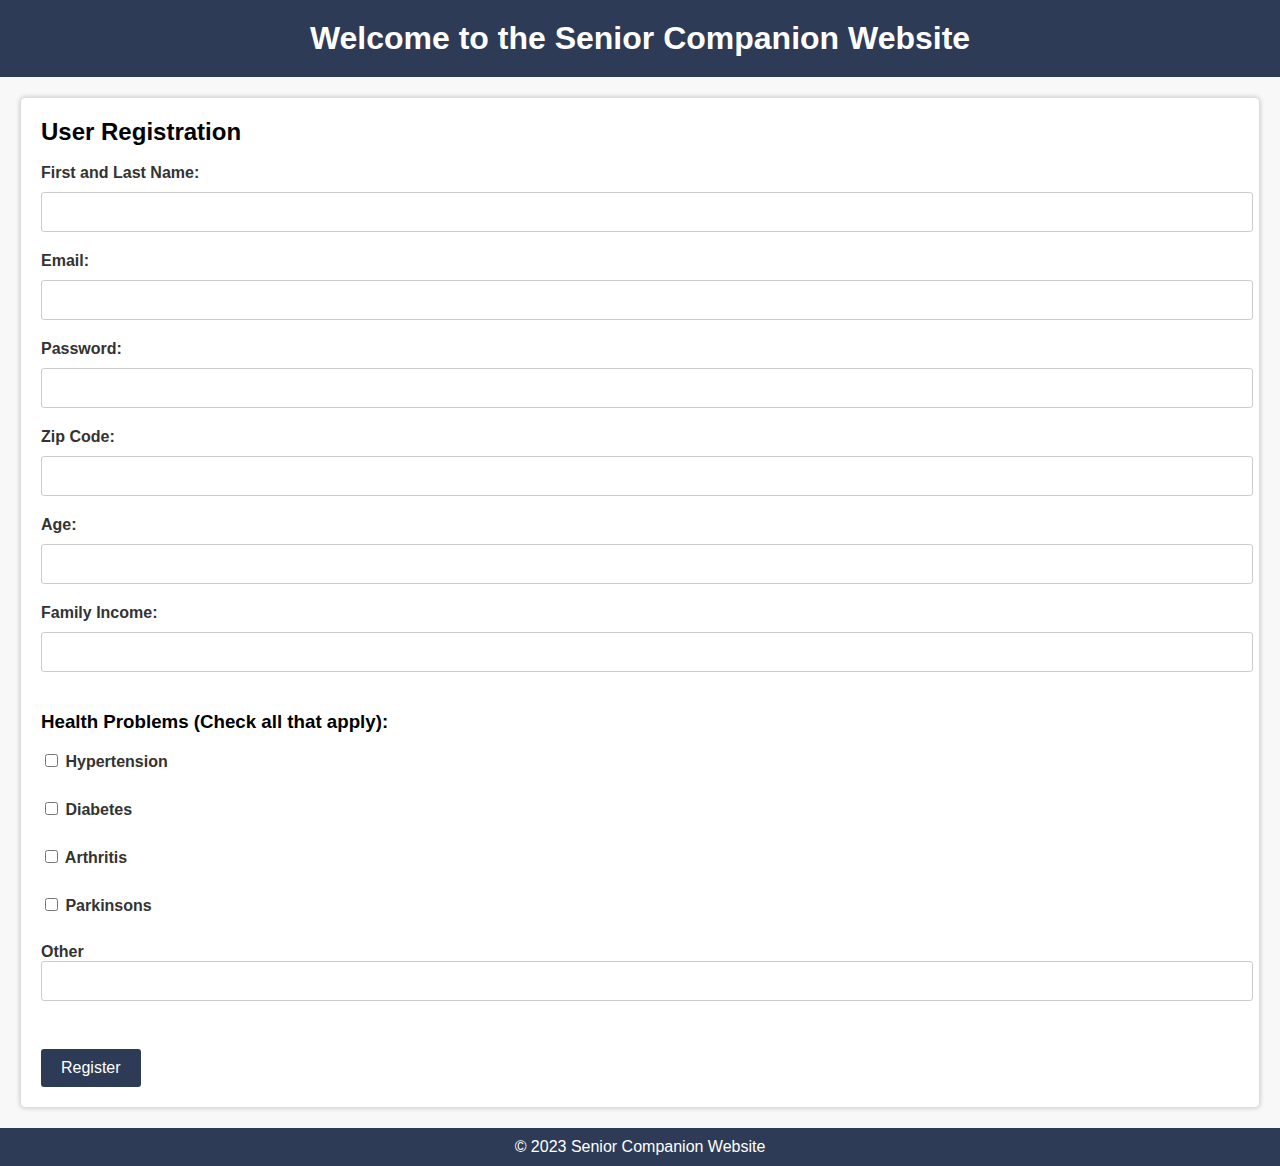
<file: index.html>
<!DOCTYPE html>
<html lang="en">
<head>
    <meta charset="UTF-8">
    <meta name="viewport" content="width=device-width, initial-scale=1.0">
    <title>Senior Companion Website</title>
    <link rel="stylesheet" href="styles.css"> <!-- Link to your CSS file -->
<body>
    <!-- Header Section -->
    <header>
        <h1>Welcome to the Senior Companion Website</h1>
    </header>

    <!-- Registration Section -->
    <section id="registration">
        <h2>User Registration</h2>
        <br>
        <form id="registration-form" action="./landing.html" method="get">
            <label for="name">First and Last Name:</label>
            <input type="text" id="name" name="name" required>

            <label for="email">Email:</label>
            <input type="email" id="email" name="email" required>

            <label for="password">Password:</label>
            <input type="password" id="password" name="password" required>

            <label for="zipcode">Zip Code:</label>
            <input type="text" id="zipcode" name="zipcode" required>

            <label for="age">Age:</label>
            <input type="number" id="age" name="age" required>

            <label for="income">Family Income:</label>
            <input type="number" id="income" name="income" required>

            <h3>Health Problems (Check all that apply):</h3>
                <label>
                    <input type="checkbox" name="health_problem" value="hypertension"> Hypertension
                </label>
                <br>
                <label>
                    <input type="checkbox" name="health_problem" value="diabetes"> Diabetes
                </label>
                <br>
                <label>
                    <input type="checkbox" name="health_problem" value="arthritis"> Arthritis
                </label>
                <br>
                <label>
                    <input type="checkbox" name="health_problem" value="parkinsons"> Parkinsons
                </label>
                <br>
                <label>
                    Other
                    <br>
                    <input type="text" name="health_problem" value="">
                </label>
                <br>

            <button type="submit">Register</button>
        </form>
    </section>

    <!-- Footer Section -->
    <footer>
        <p>&copy; 2023 Senior Companion Website</p>
    </footer>
</body>
</html>
</file>
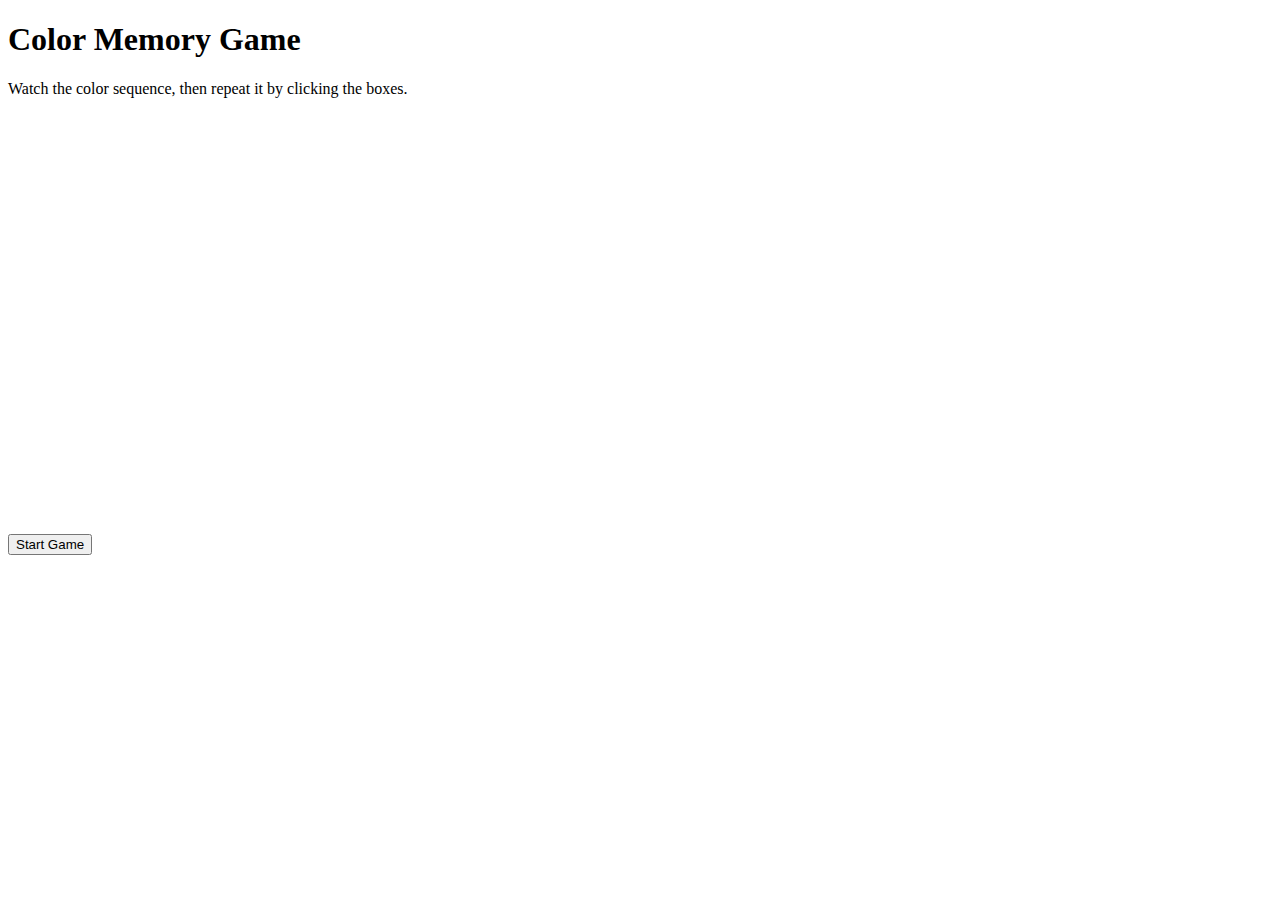
<file: brain-training.html>
<!DOCTYPE html>
<html lang="en">
<head>
    <meta charset="UTF-8">
    <meta name="viewport" content="width=device-width, initial-scale=1.0">
    <title>Color Memory Game</title>
    <style>
        /* Add your CSS styles here for formatting */
        .color-grid {
            display: grid;
            grid-template-columns: repeat(4, 100px);
            gap: 5px;
            margin: 5px;
        }
        .color-box {
            width: 100px;
            height: 100px;
            text-align: center;
            font-size: 24px;
            cursor: pointer;
            transition: background-color 0.3s;
        }
    </style>
</head>
<body>
    <h1>Color Memory Game</h1>
    <p>Watch the color sequence, then repeat it by clicking the boxes.</p>

    <div id="game-board">
        <div class="color-grid"></div>
    </div>
    <button onclick="startGame()">Start Game</button>

    <script>
        const colors = ['red', 'blue', 'green', 'yellow', 'orange', 'purple', 'pink', 'brown', 'cyan', 'lime', 'magenta', 'teal', 'indigo', 'maroon', 'navy', 'olive'];
        const sequence = [];
        const playerSequence = [];
        let round = 1;
        let canClick = false;

        function startGame() {
            clearBoard();
            generateSequence(round);
            setTimeout(showSequence, 1000);
        }

        function clearBoard() {
            sequence.length = 0;
            playerSequence.length = 0;
            canClick = false;
        }

        function generateSequence(round) {
            for (let i = 0; i < round; i++) {
                const randomColor = colors[Math.floor(Math.random() * colors.length)];
                sequence.push(randomColor);
            }
        }

        function showSequence() {
            canClick = false;
            let i = 0;
            const intervalId = setInterval(function () {
                flashColor(sequence[i]);
                i++;
                if (i >= sequence.length) {
                    clearInterval(intervalId);
                    canClick = true;
                }
            }, 1000);
        }

        function flashColor(color) {
            const box = document.querySelector(`.${color}-box`);
            box.style.backgroundColor = color;
            setTimeout(() => {
                box.style.backgroundColor = 'white';
            }, 500);
        }

        function checkSequence() {
            if (!canClick) return;
            const clickedColor = this.dataset.color;
            flashColor(clickedColor);
            playerSequence.push(clickedColor);

            if (playerSequence.length === sequence.length) {
                const isCorrect = playerSequence.every((color, index) => color === sequence[index]);
                if (isCorrect) {
                    round++;
                    setTimeout(() => {
                        clearBoard();
                        generateSequence(round);
                        setTimeout(showSequence, 1000);
                    }, 1000);
                } else {
                    alert('Game Over! You made a mistake.');
                    startGame();
                }
            }
        }

        const colorGrid = document.querySelector('.color-grid');
        colors.forEach(color => {
            const box = document.createElement('div');
            box.classList.add('color-box', `${color}-box`);
            box.dataset.color = color;
            box.addEventListener('click', checkSequence);
            colorGrid.appendChild(box);
        });
    </script>
</body>
</html>
</file>
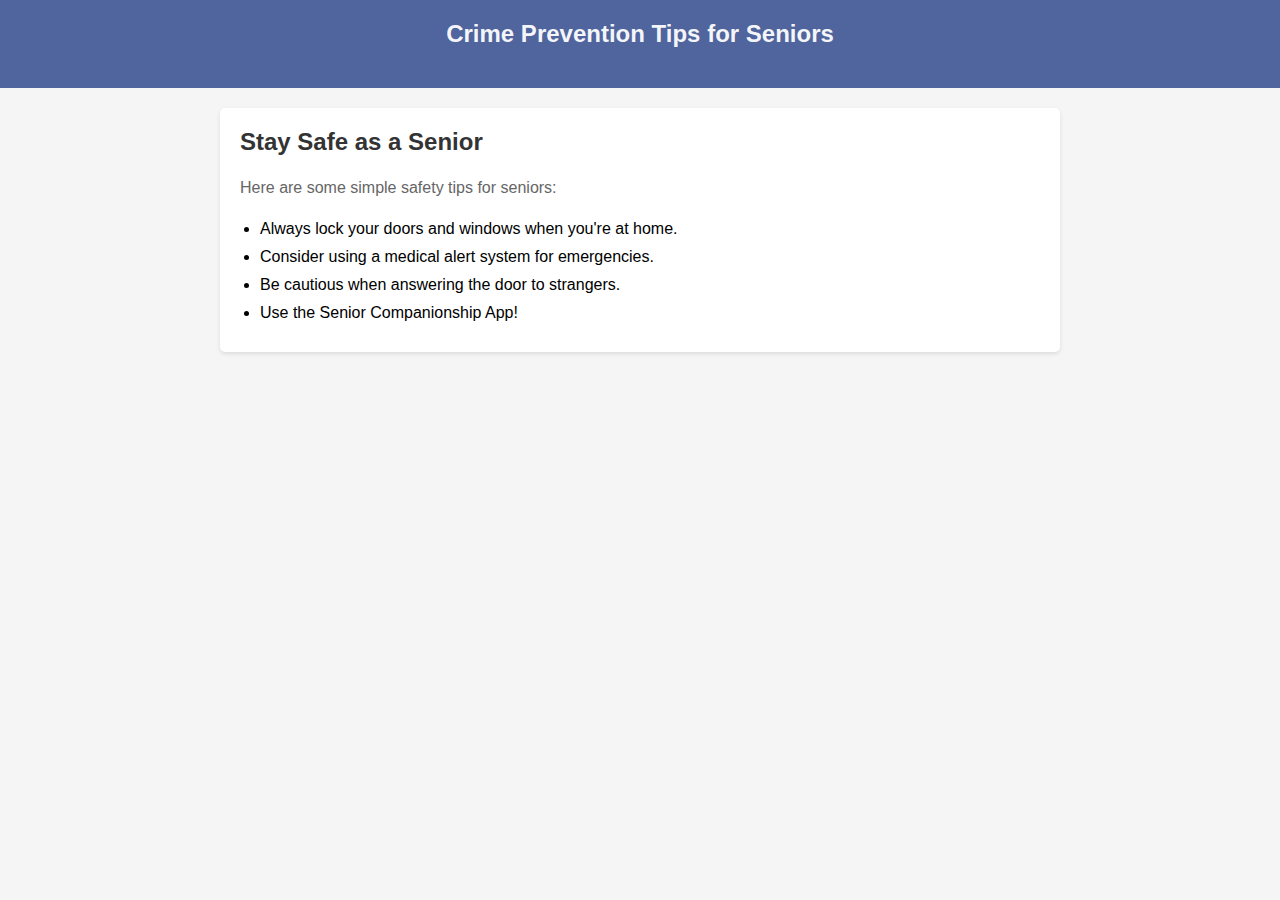
<file: crime-prevention.html>
<!DOCTYPE html>
<html lang="en">
<head>
    <meta charset="UTF-8">
    <meta name="viewport" content="width=device-width, initial-scale=1.0">
    <title>Crime Prevention Tips for Seniors</title>
    <style>
        /* Reset some default styles */
        body, h1, h2, p, ul, li {
            margin: 0;
            padding: 0;
        }

        /* Global styles */
        body {
            font-family: Arial, Helvetica, sans-serif;
            background-color: #f5f5f5;
        }

        /* Header styles */
        .header {
            background-color: #50659d;
            color: #fff;
            padding: 20px;
            text-align: center;
        }

        /* Container styles */
        .container {
            max-width: 800px;
            margin: 20px auto;
            padding: 20px;
            background-color: #fff;
            border-radius: 5px;
            box-shadow: 0 2px 4px rgba(0, 0, 0, 0.1);
        }

        /* Heading styles */
        h1 {
            font-size: 24px;
            color: #fffffff3;
            margin-bottom: 20px;
        }

        h2 {
            font-size: 24px;
            color: #333;
            margin-bottom: 20px;
        }

        /* Paragraph styles */
        p {
            font-size: 16px;
            color: #666;
            line-height: 1.5;
            margin-bottom: 20px;
        }

        /* List styles */
        ul {
            list-style-type: disc;
            margin-left: 20px;
        }

        li {
            margin-bottom: 10px;
        }
    </style>
</head>
<body>
    <div class="header">
        <h1>Crime Prevention Tips for Seniors</h1>
    </div>
    <div class="container">
        <h2>Stay Safe as a Senior</h2>
        <p>Here are some simple safety tips for seniors:</p>
        <ul>
            <li>Always lock your doors and windows when you're at home.</li>
            <li>Consider using a medical alert system for emergencies.</li>
            <li>Be cautious when answering the door to strangers.</li>
            <li>Use the Senior Companionship App!</li>
        </ul>
    </div>
</body>
</html>
</file>
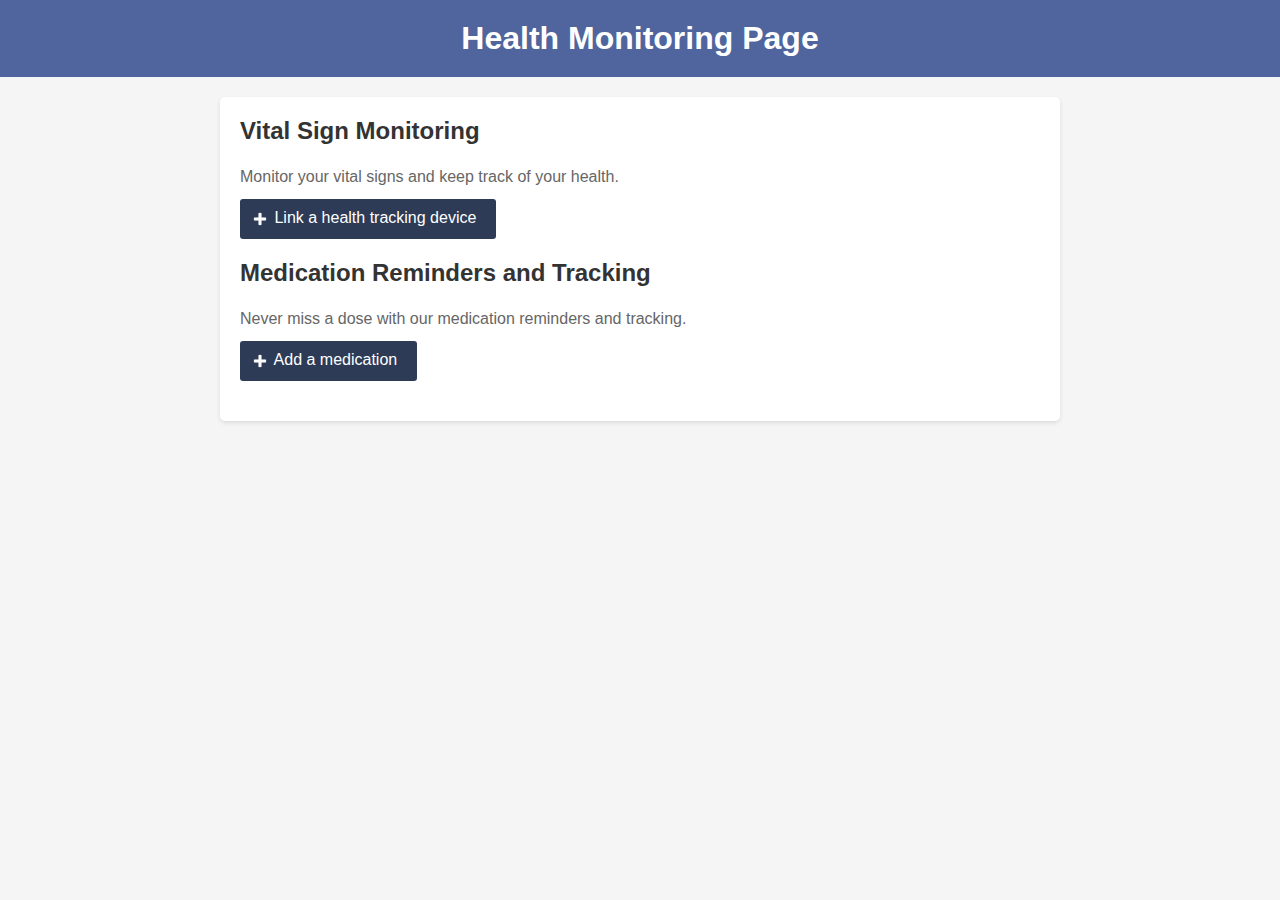
<file: health-monitoring.html>
<!DOCTYPE html>
<html lang="en">
<head>
    <meta charset="UTF-8">
    <meta name="viewport" content="width=device-width, initial-scale=1.0">
    <link rel="stylesheet" href="styles.css">
    <title>Health Monitoring Page</title>
    <style>
        /* Add your CSS styles here for formatting */
        body {
            font-family: Arial, Helvetica, sans-serif;
            background-color: #f5f5f5;
            margin: 0;
            padding: 0;
        }
        .header {
            background-color: #50659d;
            color: #fff;
            padding: 20px;
            text-align: center;
        }
        .container {
            max-width: 800px;
            margin: 20px auto;
            padding: 20px;
            background-color: #fff;
            border-radius: 5px;
            box-shadow: 0 2px 4px rgba(0, 0, 0, 0.1);
        }
        h2 {
            font-size: 24px;
            color: #333;
            margin-bottom: 20px;
        }
        p {
            font-size: 16px;
            color: #666;
            line-height: 1.5;
            margin-bottom: 20px;
        }
        button {
            margin-top: -10px;
            margin-bottom: 20px;
        }
        /* Add additional CSS styling as needed */
    </style>
</head>
<body>
    <div class="header">
        <h1>Health Monitoring Page</h1>
    </div>
    <div class="container">
        <h2>Vital Sign Monitoring</h2>
        <p>Monitor your vital signs and keep track of your health.</p>
        <button><img src="plussign.png" style="display: inline; height: 20px; vertical-align: middle; margin-left: -10px;"> Link a health tracking device</button>

        <h2>Medication Reminders and Tracking</h2>
        <p>Never miss a dose with our medication reminders and tracking.</p>
        <button><img src="plussign.png" style="display: inline; height: 20px; vertical-align: middle; margin-left: -10px;"> Add a medication</button>
    </div>
</body>
</html>
</file>
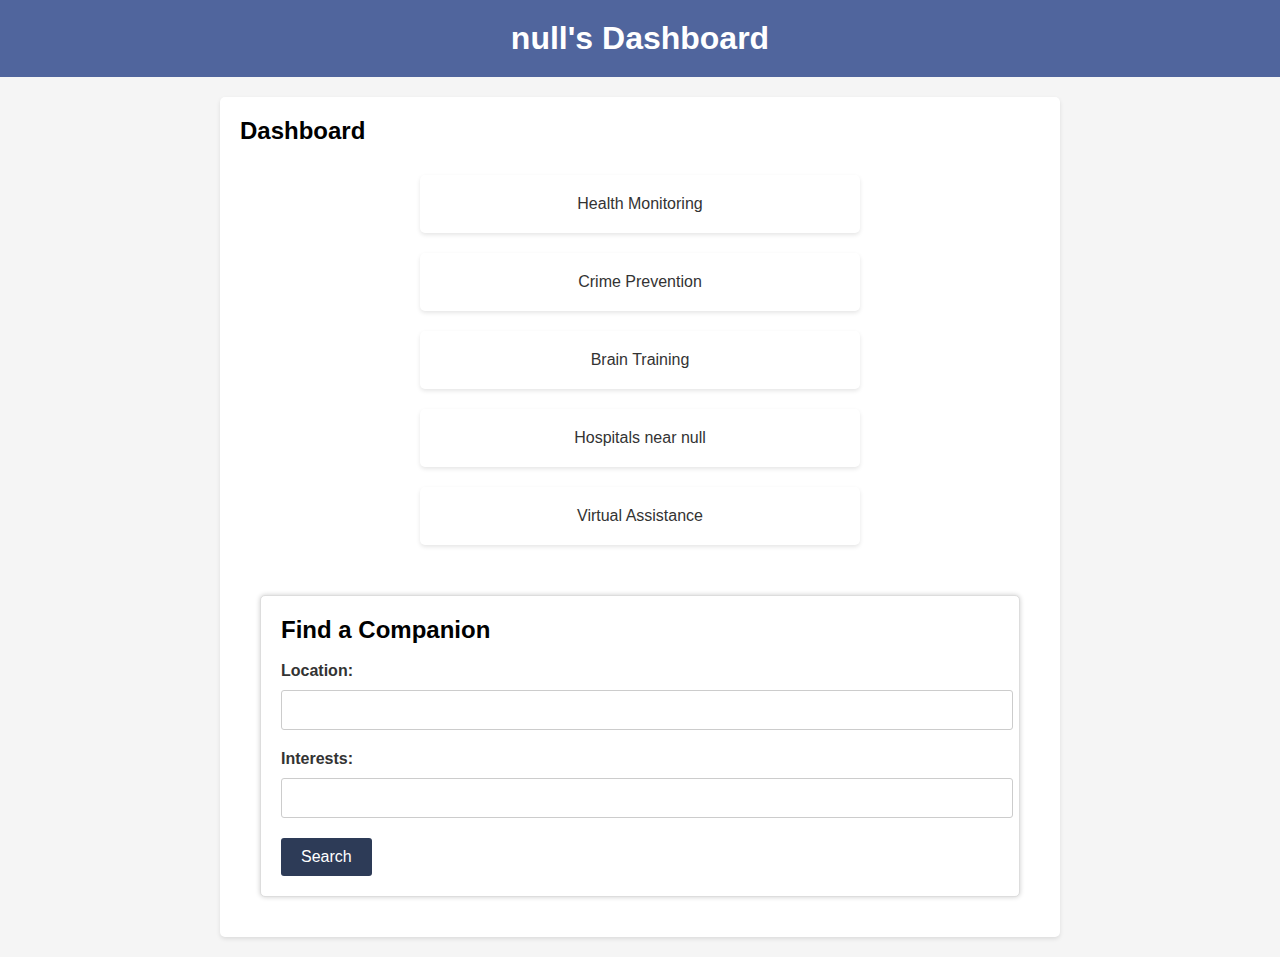
<file: landing.html>
<!DOCTYPE html>
<html lang="en">
<head>
    <meta charset="UTF-8">
    <meta name="viewport" content="width=device-width, initial-scale=1.0">
    <title>Senior Companion App</title>
    <link rel="stylesheet" href="styles.css">
    <style>
        /* Add your CSS styles here for formatting */
        body {
            font-family: Arial, Helvetica, sans-serif;
            background-color: #f5f5f5;
            margin: 0;
            padding: 0;
        }
        .header {
            background-color: #50659d;
            color: #fff;
            padding: 20px;
            text-align: center;
        }
        .container {
            max-width: 800px;
            margin: 20px auto;
            padding: 20px;
            background-color: #fff;
            border-radius: 5px;
            box-shadow: 0 2px 4px rgba(0, 0, 0, 0.1);
        }
        .dashboard {
            display: flex;
            flex-direction: column;
            flex-wrap: wrap;
            justify-content: center;
            align-items: center;
            gap: 20px;
            margin-top: 30px;
        }
        .dashboard-item {
            display: table-cell;
            flex: 1;
            flex-direction: column;
            min-width: 400px;
            max-width: 400px;
            padding: 20px;
            background-color: #fff;
            border-radius: 5px;
            box-shadow: 0 2px 4px rgba(0, 0, 0, 0.1);
            text-align: center;
            vertical-align: middle;
            text-decoration: none;
            color: #333;
        }
        .dashboard-item:hover {
            background-color: #50659d;
            color: #fff;
        }
    </style>
</head>
<body>
    <div id="landingheader" class="header">
        <h1>Hello</h1>
    </div>
    <div class="container">
        <h2>Dashboard</h2>
        <div class="dashboard" style="margin-bottom: 50px;">
            <a class="dashboard-item" href="health-monitoring.html">
                Health Monitoring
            </a>
            <a class="dashboard-item" href="crime-prevention.html">
                Crime Prevention
            </a>
            <a class="dashboard-item" href="brain-training.html">
                Brain Training
            </a>
            <a id="hospitals" class="dashboard-item" href="hospitals.html">
                Hosptial's near  
            </a>
            <a class="dashboard-item" href="virtual-assistance.html">
                Virtual Assistance
            </a>
        
        </div>
        <!-- Matching Section -->
        <section id="matching">
            <h2>Find a Companion</h2>
            <br>
            <form id="matching-form" action="match.html" method="post">
                <label for="location">Location:</label>
                <input type="text" id="location" name="location" required>

                <label for="interests">Interests:</label>
                <input type="text" id="interests" name="interests" required>

                <button type="submit">Search</button>
            </form>
        </section>
    </div>
    <script>
        const queryString = window.location.search;
        const urlParams = new URLSearchParams(queryString);
        document.querySelector("h1").textContent = urlParams.get('name') + "'s Dashboard";
        document.getElementById("hospitals").textContent = "Hospitals near " + urlParams.get('zipcode');
    </script>
</body>
</html>
</file>
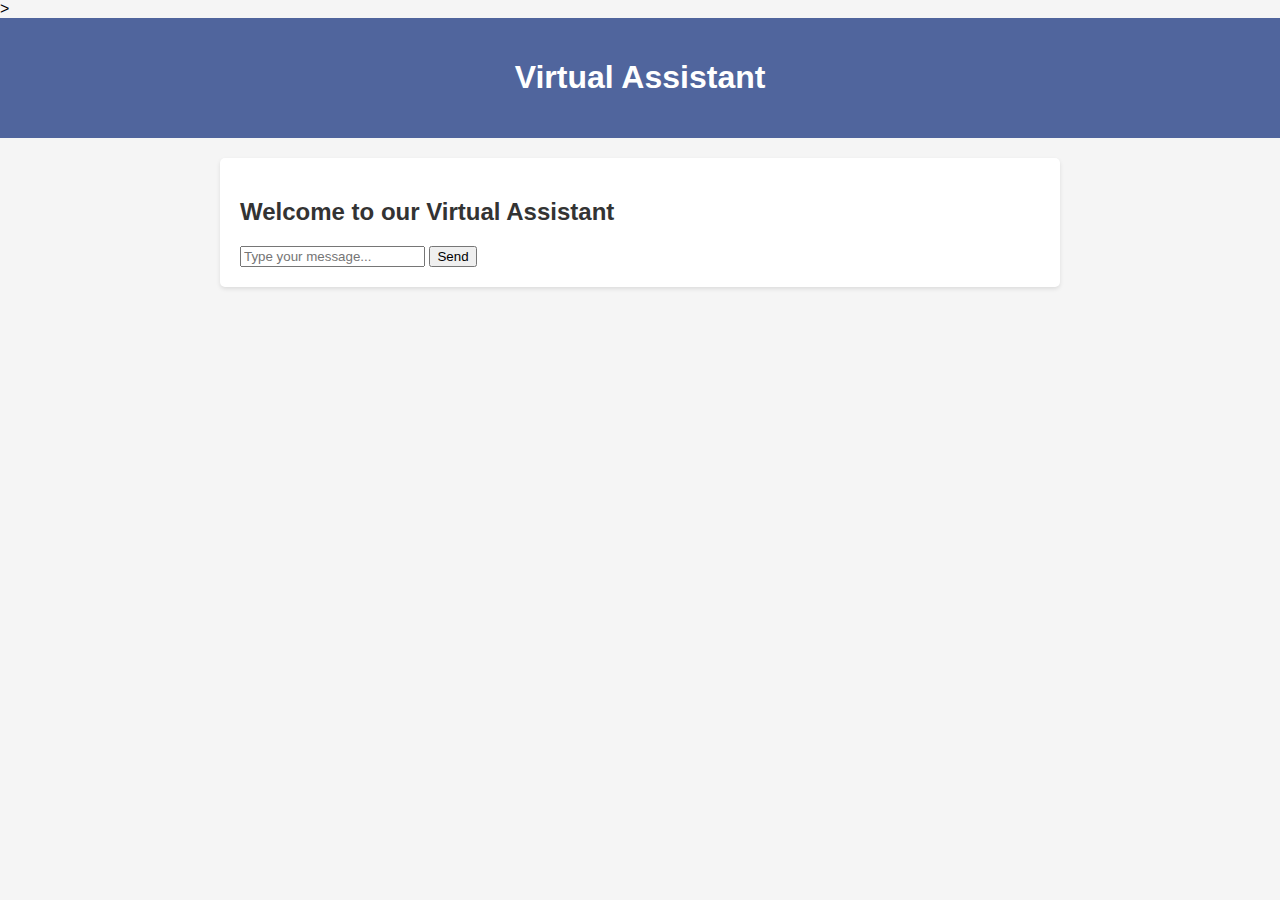
<file: virtual-assistance.html>
<!DOCTYPE html>
<html lang="en">
<head>
    <meta charset="UTF-8">
    <meta name="viewport" content="width=device-width, initial-scale=1.0">
    <title>Virtual Assistant</title>
    <style>
        /* Add your CSS styles here for formatting */
        body {
            font-family: Arial, Helvetica, sans-serif;
            background-color: #f5f5f5;
            margin: 0;
            padding: 0;
        }
        .header {
            background-color: #50659d;
            color: #fff;
            padding: 20px;
            text-align: center;
        }
        .container {
            max-width: 800px;
            margin: 20px auto;
            padding: 20px;
            background-color: #fff;
            border-radius: 5px;
            box-shadow: 0 2px 4px rgba(0, 0, 0, 0.1);
        }
        h2 {
            font-size: 24px;
            color: #333;
            margin-bottom: 20px;
        }
        /* Add additional CSS styling as needed */
    </style> >
</head>
<body>
    <div class="header">
        <h1>Virtual Assistant</h1>
    </div>
    <div class="container">
        <h2>Welcome to our Virtual Assistant</h2>
        <div id="chatbox">
            <!-- Chat messages will appear here -->
        </div>
        <div id="user-input">
            <input type="text" id="user-message" placeholder="Type your message...">
            <button onclick="sendMessage()">Send</button>
        </div>
    </div>

    <script>
        // JavaScript for handling user messages and virtual assistant responses
        function sendMessage() {
            const userMessage = document.getElementById('user-message').value;
            const chatbox = document.getElementById('chatbox');

            // Display user message
            chatbox.innerHTML += `<p><strong>You:</strong> ${userMessage}</p>`;

            // Simulate virtual assistant response (you can replace this with actual logic)
            const virtualAssistantResponse = "hello!";
            chatbox.innerHTML += `<p><strong>Virtual Assistant:</strong> ${virtualAssistantResponse}</p>`;

            // Clear the input field
            document.getElementById('user-message').value = '';
        }
    </script>
</body>
</html>
</file>
<file: styles.css>
/* styles.css */

/* Reset some default browser styles */
body, h1, h2, p, form {
    margin: 0;
    padding: 0;
}

/* Apply a background color to the body */
body {
    background-color: #f8f8f8;
    font-family: "Helvetica", sans-serif;
}

/* Style the header section with a light pink background color and a playful font */
header {
    background-color: #2d3b57; /* darkblue color */
    color: #fff;
    text-align: center;
    padding: 20px 0;
    font-family: "Helvetica", cursive;
}

/* Style the main sections with a lighter background color */
section {
    background-color: #fff;
    border: 1px solid #ddd;
    margin: 20px;
    padding: 20px;
    border-radius: 5px;
    box-shadow: 0 0 5px rgba(0, 0, 0, 0.2);
}

/* Style form labels and inputs */
label {
    display: block;
    margin-bottom: 10px;
    font-weight: bold;
    color: #333;
}

input[type="text"],
input[type="email"],
input[type="password"],
input[type="number"] {
    width: 100%;
    padding: 10px;
    margin-bottom: 20px;
    padding-right: 2px;
    border: 1px solid #ccc;
    border-radius: 3px;
    font-size: 16px;
}

/* Style the buttons with a dark blue color */
button {
    background-color: #2d3b57; /* dark blue color */
    color: #fff;
    padding: 10px 20px;
    border: none;
    border-radius: 3px;
    font-size: 16px;
    cursor: pointer;
}

/* Style the footer with a light pink background color and playful font */
footer {
    text-align: center;
    padding: 10px 0;
    background-color:  #2d3b57; /* Light Pink color */
    color: #fff;
    font-family: "Helvetica", cursive;
}

/* Responsive styles */
@media screen and (max-width: 600px) {
    section {
        margin: 10px;
    }
}
</file>
